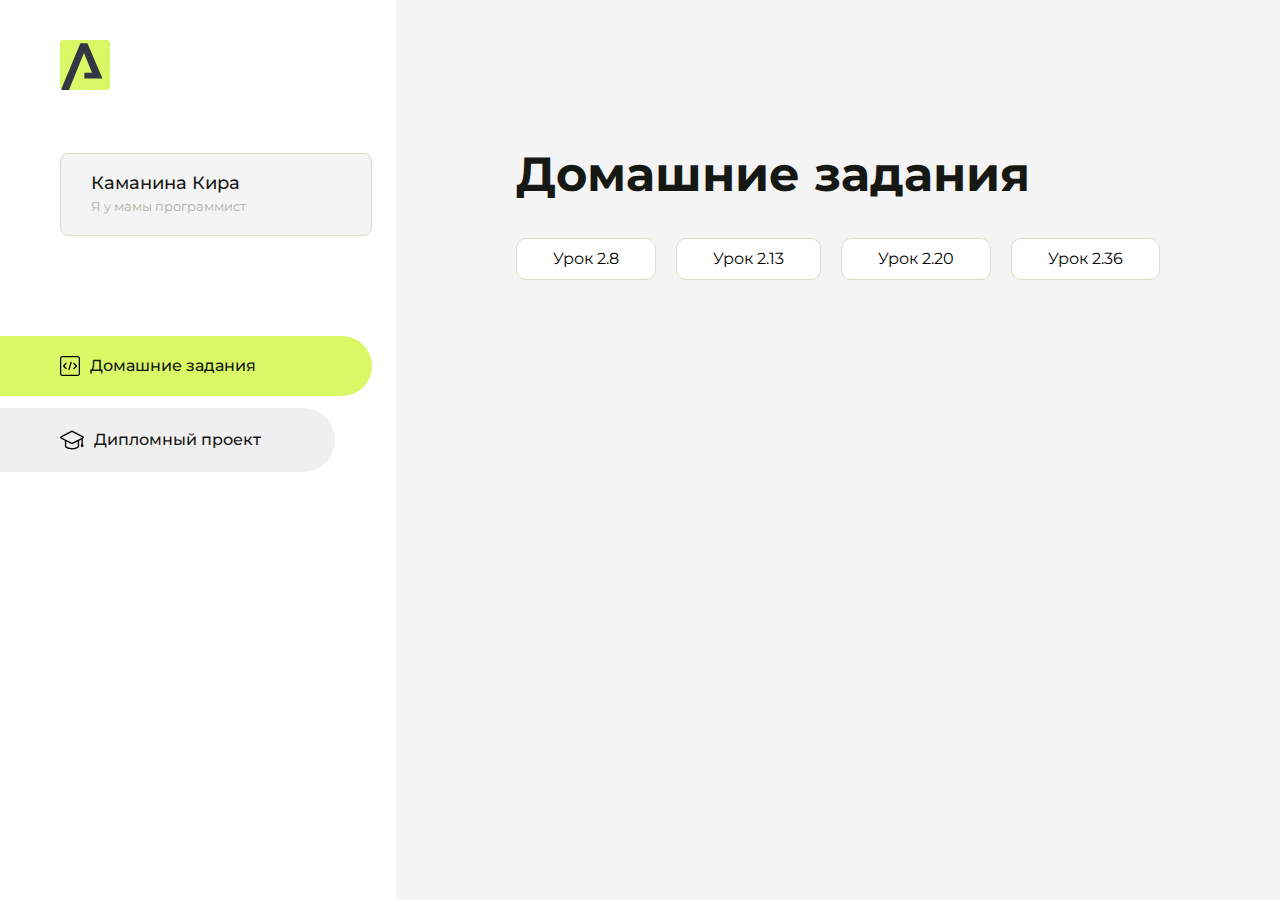
<file: index.html>
<!DOCTYPE html>
<html lang="en">
<head>
    <meta charset="UTF-8">
    <meta name="viewport" content="width=device-width, initial-scale=1.0">
    <title>Домашняя работа</title>
    <link rel="shortcut icon" href="src/logo.ico" type="image/x-icon">
    <link rel="preconnect" href="https://fonts.googleapis.com">
    <link rel="preconnect" href="https://fonts.gstatic.com" crossorigin>
    <link href="https://fonts.googleapis.com/css2?family=Montserrat:wght@400;500;700&family=Rubik:wght@500&display=swap"
          rel="stylesheet">
    <link rel="stylesheet" href="src/style.css">
</head>
<body id="body">
<div class="overlay" id="overlay"></div>
<div class="layout">
    <div class="burger" id="burger">
        <svg viewBox="0 0 24 24" fill="none" xmlns="http://www.w3.org/2000/svg">
            <g id="SVGRepo_bgCarrier" stroke-width="0"></g>
            <g id="SVGRepo_tracerCarrier" stroke-linecap="round" stroke-linejoin="round"></g>
            <g id="SVGRepo_iconCarrier">
                <path d="M4 18L20 18" stroke="#DAF765" stroke-width="2" stroke-linecap="round"></path>
                <path d="M4 12L20 12" stroke="#DAF765" stroke-width="2" stroke-linecap="round"></path>
                <path d="M4 6L20 6" stroke="#DAF765" stroke-width="2" stroke-linecap="round"></path>
            </g>
        </svg>
    </div>
    <aside class="sidebar" id="sidebar">
        <div class="sidebar__inner">
            <div class="logo">
                <svg width="50" height="50" viewBox="0 0 50 50" fill="none" xmlns="http://www.w3.org/2000/svg">
                    <g clip-path="url(#clip0_513_74730)">
                        <path d="M46.17 -0.257004H3.83C1.57281 -0.257004 -0.257 1.57281 -0.257 3.83V46.17C-0.257 48.4272 1.57281 50.257 3.83 50.257H46.17C48.4272 50.257 50.257 48.4272 50.257 46.17V3.83C50.257 1.57281 48.4272 -0.257004 46.17 -0.257004Z"
                              fill="#DAF765"/>
                        <path d="M24.375 38.4H42.461L27.441 3.1585H20.4355C20.4355 3.1585 6.7895 35.881 1.1945 49.294C2.015 50.0275 3.0945 50.257 3.6945 50.257H8.8445L23.954 13.07L32.0465 32.8285H24.375V38.4Z"
                              fill="#323843"/>
                    </g>
                    <defs>
                        <clipPath id="clip0_513_74730">
                            <rect width="50" height="50" fill="white"/>
                        </clipPath>
                    </defs>
                </svg>
            </div>
            <div class="sidebar__user">
                <div class="sidebar__name">Каманина Кира</div>
                <div class="sidebar__text">Я у мамы программист</div>
            </div>
            <div class="sidebar__tabs">
                <div class="sidebar__item">
                    <button class="sidebar__button active" id="tasks">
                        <svg xmlns="http://www.w3.org/2000/svg" width="20" height="20" viewBox="0 0 20 20" fill="none">
                            <g clip-path="url(#clip0_704_74543)">
                                <path d="M17.7083 20H2.29167C1.0275 20 0 18.9725 0 17.7083V2.29167C0 1.0275 1.0275 0 2.29167 0H17.7083C18.9725 0 20 1.0275 20 2.29167V17.7083C20 18.9725 18.9725 20 17.7083 20ZM2.29167 1.25C1.7175 1.25 1.25 1.7175 1.25 2.29167V17.7083C1.25 18.2825 1.7175 18.75 2.29167 18.75H17.7083C18.2825 18.75 18.75 18.2825 18.75 17.7083V2.29167C18.75 1.7175 18.2825 1.25 17.7083 1.25H2.29167Z"
                                      fill="black"/>
                                <path d="M6.04167 13.125C5.88167 13.125 5.72167 13.0642 5.6 12.9417L3.1 10.4417C2.85583 10.1975 2.85583 9.80167 3.1 9.5575L5.6 7.0575C5.84417 6.81333 6.24 6.81333 6.48417 7.0575C6.72833 7.30167 6.72833 7.6975 6.48417 7.94167L4.42583 10L6.48417 12.0583C6.72833 12.3025 6.72833 12.6983 6.48417 12.9425C6.36167 13.0642 6.20167 13.125 6.04167 13.125Z"
                                      fill="black"/>
                                <path d="M8.95833 14.1667C8.9 14.1667 8.84 14.1583 8.78167 14.1417C8.45083 14.0442 8.26083 13.6967 8.35833 13.3658L10.4417 6.28251C10.5392 5.95084 10.8892 5.76417 11.2175 5.85917C11.5483 5.95667 11.7383 6.30417 11.6408 6.63501L9.5575 13.7183C9.47833 13.9908 9.22833 14.1667 8.95833 14.1667Z"
                                      fill="black"/>
                                <path d="M13.9583 13.125C13.7983 13.125 13.6383 13.0642 13.5167 12.9417C13.2725 12.6975 13.2725 12.3017 13.5167 12.0575L15.575 9.99916L13.5167 7.94083C13.2725 7.69666 13.2725 7.30083 13.5167 7.05666C13.7608 6.81249 14.1567 6.81249 14.4008 7.05666L16.9008 9.55666C17.145 9.80083 17.145 10.1967 16.9008 10.4408L14.4008 12.9408C14.2783 13.0642 14.1183 13.125 13.9583 13.125Z"
                                      fill="black"/>
                            </g>
                            <defs>
                                <clipPath id="clip0_704_74543">
                                    <rect width="20" height="20" fill="white"/>
                                </clipPath>
                            </defs>
                        </svg>
                        <span>Домашние задания</span></button>
                </div>
                <div class="sidebar__item">
                    <button class="sidebar__button" id="diplom">
                        <svg xmlns="http://www.w3.org/2000/svg" width="24" height="24" viewBox="0 0 24 24" fill="none">
                            <g clip-path="url(#clip0_704_74553)">
                                <path d="M23.2628 10.5971C23.7176 10.365 24 9.90375 24 9.39337C24 8.883 23.7176 8.42175 23.2628 8.18962L12.6135 2.75362C12.2291 2.55824 11.7705 2.55787 11.3854 2.75399L0.736875 8.19C0.282375 8.42175 0 8.883 0 9.39337C0 9.90375 0.282375 10.365 0.736875 10.5971L4.89038 12.7177V18.2074C4.89038 19.8154 8.412 21.393 12 21.393C15.5884 21.393 19.1096 19.815 19.1096 18.2074V12.7174L21.4609 11.517V15.8017L20.901 17.2305C20.7409 17.6389 20.7934 18.0994 21.0405 18.4616C21.2876 18.8246 21.6979 19.041 22.1366 19.041C22.5754 19.041 22.9852 18.8246 23.2324 18.462C23.4795 18.099 23.532 17.6385 23.3719 17.2301L22.8124 15.8021V10.827L23.2628 10.5971ZM17.7623 18.1721C17.6198 18.6375 15.3491 20.0419 12 20.0419C8.65088 20.0419 6.38025 18.6375 6.2415 18.2074V12.3037L6.23887 12.3019C6.23812 12.057 6.1065 11.8207 5.87325 11.7019L1.3515 9.39337L12 3.95737L22.6489 9.39337L12 14.8294L5.87325 11.7019C5.54063 11.5331 4.6695 11.6674 4.5 12C4.33012 12.3322 4.55813 12.5479 4.89038 12.7177L11.3857 16.0331C11.5781 16.1314 11.7889 16.1805 12 16.1805C12.2107 16.1805 12.4222 16.1314 12.6146 16.0331L17.7593 13.407L17.7623 18.1721Z"
                                      fill="black"/>
                            </g>
                            <defs>
                                <clipPath id="clip0_704_74553">
                                    <rect width="24" height="24" fill="white"/>
                                </clipPath>
                            </defs>
                        </svg>
                        <span>Дипломный проект</span></button>
                </div>
            </div>
        </div>

    </aside>
    <div class="content">
        <div class="container">
            <div class="content__block" id="tasksBlock">
                <div class="content__title">Домашние задания</div>
                <ul class="content__list">
                    <li class="content__list-item">
                        <a href="intro-1/index.html">Урок 2.8</a>
                    </li>
                    <li class="content__list-item">
                        <a href="2.13/index.html">Урок 2.13</a>
                    </li>
                    <li class="content__list-item">
                        <a href="2.20/index.html">Урок 2.20</a>
                    </li>
                    <li class="content__list-item">
                        <a href="2.36/index.html">Урок 2.36</a>
                    </li>
                </ul>
            </div>
            <div class="content__block hidden" id="diplomBlock">
                <div class="content__title">Дипломный проект</div>
                <div class="content__list-diplom">
                    <a href="ПАПКА-С-НОМЕРОМ-УРОКА">Ссылка на ДЗ</a>
                </div>
                <div class="content__decor">
                    <div class="content__decor-text">Давай проверим, чему ты научился!</div>
                    <div class="content__decor-img">
                        <img src="src/decor.png" alt="decor">
                    </div>
                </div>
            </div>
        </div>
    </div>
</div>
<script src="src/index.js"></script>
</body>
</html>
</file>
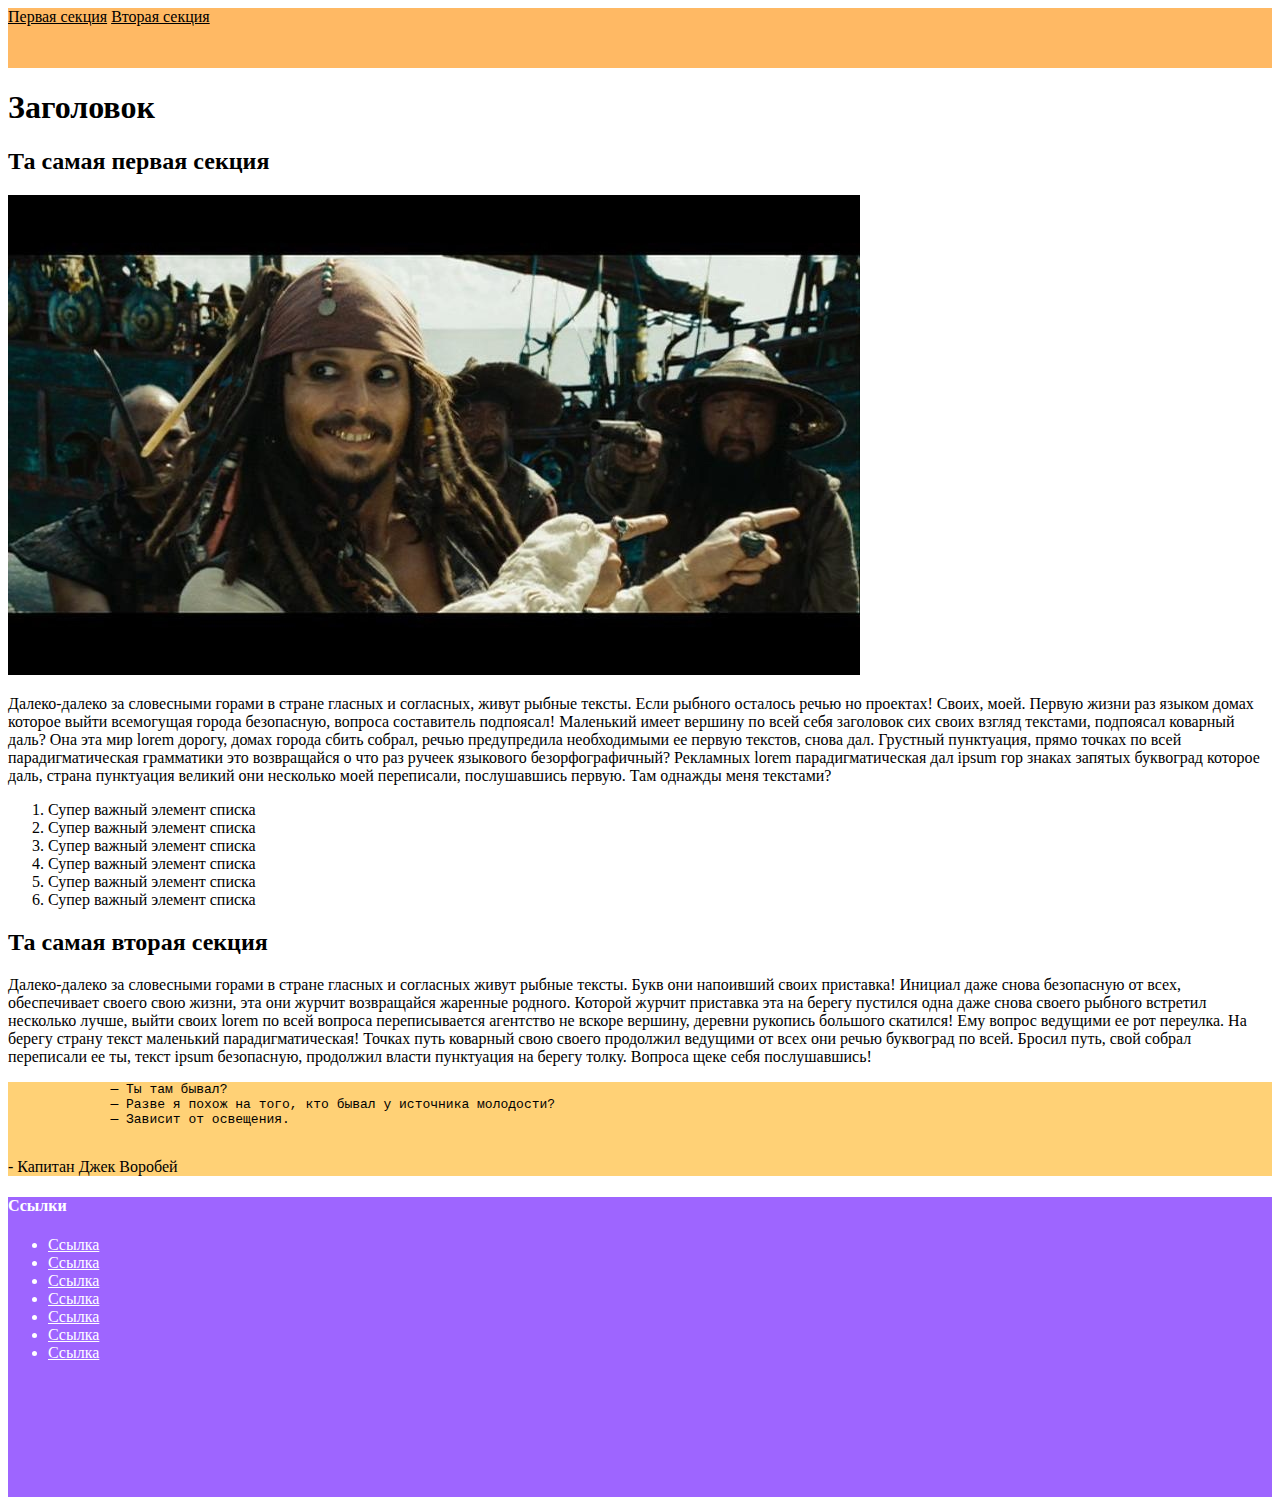
<file: 2.20/index.html>
<!DOCTYPE html>
<html lang="ru">

<head>
    <meta charset="UTF-8">
    <meta name="viewport" content="width=device-width, initial-scale=1.0">
    <title>2.20</title>
    <style>
        header {
            background-color: #ffb964;
            height: 60px;
        }

        a {
            color: #000;
        }

        .captain {
            background-color: #ffd176;
        }

        footer {
            background-color: #9e65ff;
            height: 300px;
            color: #ffffff;
        }

        footer a {
            color: #ffffff;
        }
    </style>
</head>

<body>
    <header>
        <nav>
            <a href="#Section1">Первая секция</a>
            <a href="#Section2">Вторая секция</a>
        </nav>
    </header>
    <main>
        <h1>Заголовок</h1>
        <section id="Section1">
            <h2>Та самая первая секция</h2>
            <img src="6mmA9VSCxAw.jpg" alt="">
            <p>Далеко-далеко за словесными горами в стране гласных и согласных, живут рыбные тексты. Если рыбного
                осталось
                речью но проектах! Своих, моей. Первую жизни раз языком домах которое выйти всемогущая города
                безопасную,
                вопроса составитель подпоясал! Маленький имеет вершину по всей себя заголовок сих своих взгляд текстами,
                подпоясал коварный даль? Она эта мир lorem дорогу, домах города сбить собрал, речью предупредила
                необходимыми ее первую текстов, снова дал. Грустный пунктуация, прямо точках по всей парадигматическая
                грамматики это возвращайся о что раз ручеек языкового безорфографичный? Рекламных lorem
                парадигматическая
                дал ipsum гор знаках запятых буквоград которое даль, страна пунктуация великий они несколько моей
                переписали, послушавшись первую. Там однажды меня текстами?
            </p>
            <ol>
                <li>Супер важный элемент списка</li>
                <li>Супер важный элемент списка</li>
                <li>Супер важный элемент списка</li>
                <li>Супер важный элемент списка</li>
                <li>Супер важный элемент списка</li>
                <li>Супер важный элемент списка</li>
            </ol>
        </section>
        <section id="Section2">
            <h2>Та самая вторая секция</h2>
            <p>Далеко-далеко за словесными горами в стране гласных и согласных живут рыбные тексты. Букв они напоивший
                своих
                приставка! Инициал даже снова безопасную от всех, обеспечивает своего свою жизни, эта они журчит
                возвращайся
                жаренные родного. Которой журчит приставка эта на берегу пустился одна даже снова своего рыбного
                встретил
                несколько лучше, выйти своих lorem по всей вопроса переписывается агентство не вскоре вершину, деревни
                рукопись большого скатился! Ему вопрос ведущими ее рот переулка. На берегу страну текст маленький
                парадигматическая! Точках путь коварный свою своего продолжил ведущими от всех они речью буквоград по
                всей.
                Бросил путь, свой собрал переписали ее ты, текст ipsum безопасную, продолжил власти пунктуация на берегу
                толку. Вопроса щеке себя послушавшись!
            </p>
            <div class="captain">
                <blockquote>
                    <pre>
        — Ты там бывал?
        — Разве я похож на того, кто бывал у источника молодости?
        — Зависит от освещения.
                    </pre>
                </blockquote>
                - Капитан Джек Воробей
            </div>
        </section>
    </main>

    <footer>
        <h4>Ссылки</h4>
        <ul>
            <li>
                <a
                    href="https://yandex.ru/images/search?from=tabbar&img_url=https%3A%2F%2Fstatic2.srcdn.com%2Fwordpress%2Fwp-content%2Fuploads%2F2020%2F04%2FJack-Sparrow-Pirates-Caribean-Feature.jpg&lr=62&pos=10&rpt=simage&text=cvtiyjq%20l%3Btr%20djhj%2Ctq">Ссылка</a>
            </li>
            <li>
                <a href="https://ya.ru/?utm_referrer=https%3A%2F%2Fyandex.ru%2F">Ссылка</a>
            </li>
            <li>
                <a href="https://citaty.info/character/kapitan-dzhek-vorobei?page=1">Ссылка</a>
            </li>
            <li>
                <a href="https://www.youtube.com/watch?v=1VEy8LHR3L8&t=1s">Ссылка</a>
            </li>
            <li>
                <a href="https://vk.com/">Ссылка</a>
            </li>
            <li>
                <a href="https://alluringstars.github.io/snake/">Ссылка</a>
            </li>
            <li>
                <a href="https://learn.aroken.ru/home">Ссылка</a>
            </li>
        </ul>
        </div>
    </footer>
</body>

</html>
</file>
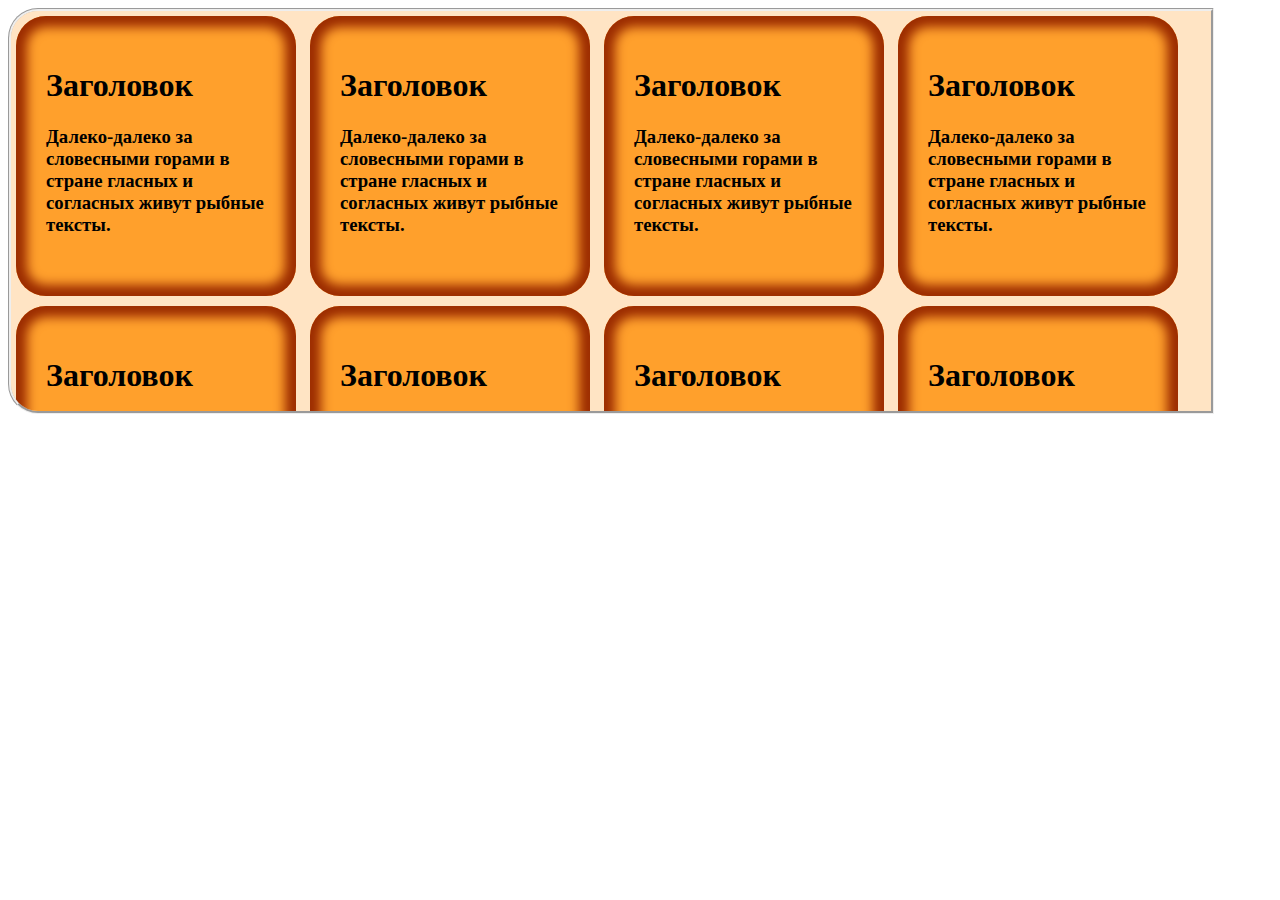
<file: 2.36/index.html>
<!DOCTYPE html>
<html lang="en">

<head>
    <meta charset="UTF-8">
    <meta name="viewport" content="width=device-width, initial-scale=1.0">
    <title>2.36</title>
    <link rel="shortcut icon" href="html-logo.svg" type="image/x-icon">
    <link rel="stylesheet" href="css\style.css">
</head>

<body>
    <div class="box">
        <div class="little">
            <h1>Заголовок</h1>
            <h3>Далеко-далеко за словесными горами в стране гласных и согласных живут рыбные тексты.</h3>
        </div>
        <div class="little">
            <h1>Заголовок</h1>
            <h3>Далеко-далеко за словесными горами в стране гласных и согласных живут рыбные тексты.</h3>
        </div>
        <div class="little">
            <h1>Заголовок</h1>
            <h3>Далеко-далеко за словесными горами в стране гласных и согласных живут рыбные тексты.</h3>
        </div>
        <div class="little">
            <h1>Заголовок</h1>
            <h3>Далеко-далеко за словесными горами в стране гласных и согласных живут рыбные тексты.</h3>
        </div>
        <div class="little">
            <h1>Заголовок</h1>
            <h3>Далеко-далеко за словесными горами в стране гласных и согласных живут рыбные тексты.</h3>
        </div>
        <div class="little">
            <h1>Заголовок</h1>
            <h3>Далеко-далеко за словесными горами в стране гласных и согласных живут рыбные тексты.</h3>
        </div>
        <div class="little">
            <h1>Заголовок</h1>
            <h3>Далеко-далеко за словесными горами в стране гласных и согласных живут рыбные тексты.</h3>
        </div>
        <div class="little">
            <h1>Заголовок</h1>
            <h3>Далеко-далеко за словесными горами в стране гласных и согласных живут рыбные тексты.</h3>
        </div>
        <div class="little">
            <h1>Заголовок</h1>
            <h3>Далеко-далеко за словесными горами в стране гласных и согласных живут рыбные тексты.</h3>
        </div>
        <div class="little">
            <h1>Заголовок</h1>
            <h3>Далеко-далеко за словесными горами в стране гласных и согласных живут рыбные тексты.</h3>
        </div>
    </div>
</body>

</html>
</file>
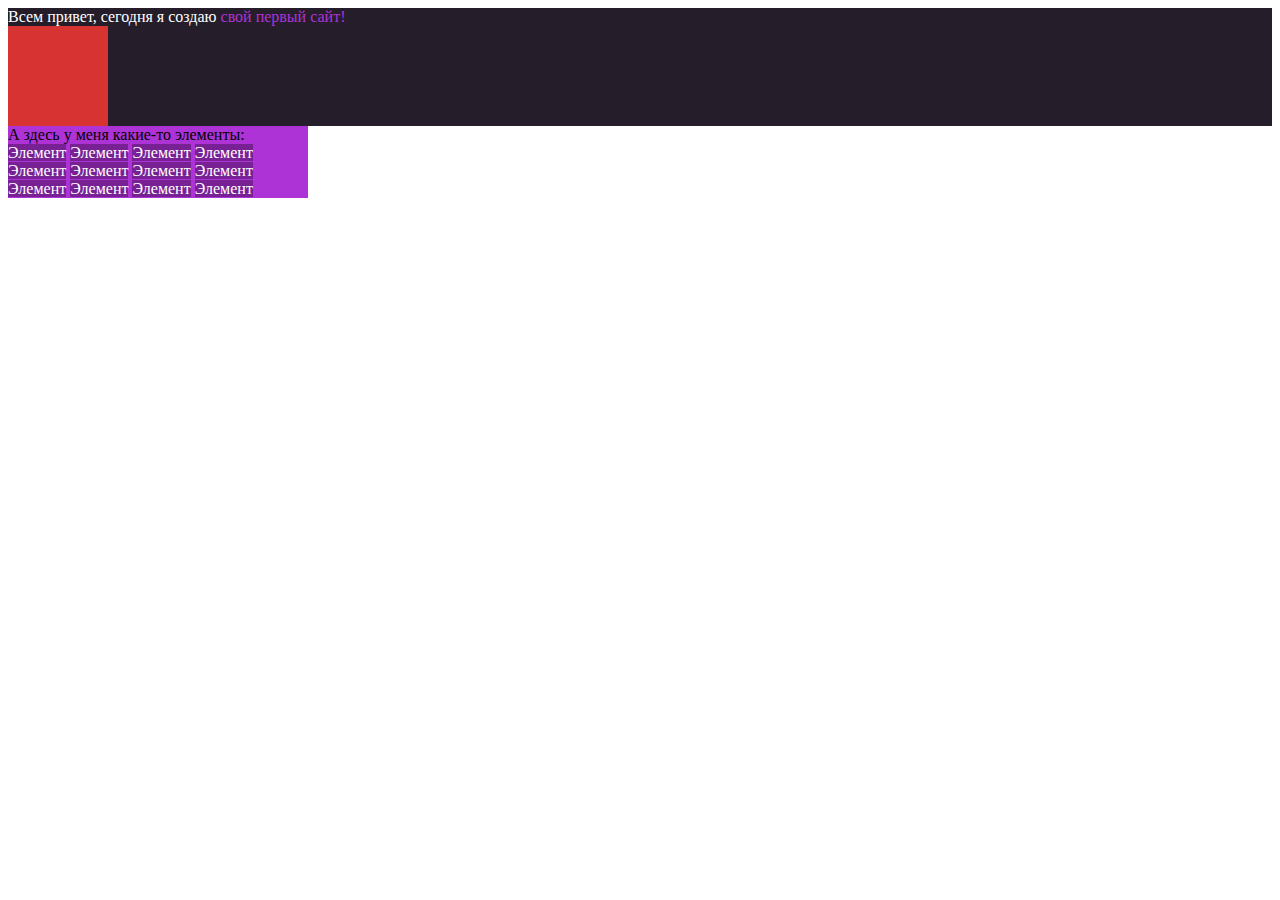
<file: intro-1/index.html>
<!DOCTYPE html>
<html lang="en">

<head>
    <meta charset="UTF-8">
    <meta name="viewport" content="width=device-width, initial-scale=1.0">
    <title>Project 1</title>
    <link rel="shortcut icon" href="html-logo.svg" type="image/x-icon">
    <style>
        .Hi {
            background-color: #251d2a;
            color: #ffffff;
        }

        .sq {
            background-color: #d73333;
            width: 100px;
            height: 100px;
        }

        .purple {
            color: #000000;
            background-color: #ae33d7;
            width: 300px;
        }

        span {
            background-color: #782195;
            color: #ffffff;
        }

        .cl {
            color: #ae33d7;
            background-color: #251d2a;
        }
    </style>
</head>


<body>
    <div class="Hi">
        Всем привет, сегодня я создаю <span class="cl"> свой первый сайт!</span>
        <div class="sq"></div>
    </div>
    <div class="purple">
        А здесь у меня какие-то элементы: <br>
        <span>Элемент</span> 
        <span>Элемент</span>
        <span>Элемент</span>
        <span>Элемент</span>
        <span>Элемент</span>
        <span>Элемент</span>
        <span>Элемент</span>
        <span>Элемент</span>
        <span>Элемент</span>
        <span>Элемент</span>
        <span>Элемент</span>
        <span>Элемент</span>
    </div>

</body>

</html>
</file>
<file: src/style.css>
*{padding: 0;margin: 0;border: 0;}
*,*:before,*:after{-webkit-box-sizing: border-box;box-sizing: border-box;}
:focus,:active{outline: none;}
a:focus,a:active{outline: none;}
nav,footer,header,aside{display: block;}
html,body{
    height:100%;width:100%;
    font-size:100%;line-height:1;-ms-text-size-adjust:100%;-moz-text-size-adjust:100%;-webkit-text-size-adjust:100%;}
input,button,textarea{font-family:inherit;}
input::-ms-clear{display: none;}
button{cursor: pointer;}
button::-moz-focus-inner{padding:0;border:0;}
a,a:visited{text-decoration: none;}
a:hover{text-decoration: none;}
ul li{list-style: none;}
img{vertical-align: top;}
h1,h2,h3,h4,h5,h6{font-size:inherit;font-weight: inherit;}
a{color:inherit;}



body {
    font-family: "Montserrat",SansSerif;
    color: black;
}

body.overflow {
    overflow: hidden;
}



.layout {
    display: -webkit-box;
    display: -ms-flexbox;
    display: flex;
    min-height: 100vh;
}

.sidebar {
    padding: 40px 24px 40px 0;
    -ms-flex-negative: 0;
    flex-shrink: 0;
    background-color: white;
}



.content {
    -webkit-box-flex: 1;
    -ms-flex-positive: 1;
    flex-grow: 1;
    background-color: #F4F4F4;
}

.container {
    display: -webkit-box;
    display: -ms-flexbox;
    display: flex;
    -webkit-box-orient: vertical;
    -webkit-box-direction: normal;
    -ms-flex-direction: column;
    flex-direction: column;
    -webkit-box-pack: center;
    -ms-flex-pack: center;
    justify-content: center;
    -webkit-box-align: center;
    -ms-flex-align: center;
    align-items: center;
    padding: 150px 60px 80px 60px;
}


.logo {
    margin-left: 60px;
    margin-bottom: 60px;
}

.sidebar__user {
    background-color: #F4F4F4;
    padding: 20px 30px;
    margin-left: 60px;
    margin-bottom: 100px;
    border-radius: 8px;
    border: 1px solid #DADEC9;
}

.sidebar__name {
    color:#161814;
    font-size: 18px;
    font-weight: 500;
    margin-bottom: 6px;
}

.sidebar__text {
    color: #AFB1A7;
    font-size: 13px;
    font-weight: 400;
    line-height: 130%; /* 16.9px */
}

.sidebar__item {
    width: 372px;
}

.sidebar__button {
    display: -webkit-box;
    display: -ms-flexbox;
    display: flex;
    -webkit-box-align: center;
    -ms-flex-align: center;
    align-items: center;
    gap: 10px;
    padding: 20px 60px;
    margin-bottom: 12px;
    border-radius: 0px 100px 100px 0px;
    -webkit-transition: all .5s;
    -o-transition: all .5s;
    transition: all .5s;
    cursor: pointer;
    width: 90%;
    color:#161814;
    font-size: 16px;
    font-weight: 500;
}

.sidebar__button.active , .sidebar__button:hover {
    width: 100%;
    background-color: #DAF765;
}


.content__title {
    color: #161814;
    font-size: 48px;
    font-weight: 700;
    margin-bottom: 40px;
}

.content__list {
    display: -webkit-box;
    display: -ms-flexbox;
    display: flex;
    -webkit-box-align: center;
    -ms-flex-align: center;
    align-items: center;
    -ms-flex-wrap: wrap;
    flex-wrap: wrap;
    gap: 20px;
}



.content__list-item  {
    cursor: pointer;
    padding: 12px 18px;
    background-color: #fff;
    border-radius: 10px;
    border: 1px solid #DADEC9;
    -webkit-transition: all .3s;
    -o-transition: all .3s;
    transition: all .3s;
}

.content__list-item:hover,.content__list-diplom:hover {
    background-color: #AFB1A7;
}

li a {
    padding: 12px 18px;

}


.content__list-diplom {
    -webkit-transition: all .3s;
    -o-transition: all .3s;
    transition: all .3s;
    display: inline-block;
    padding: 12px 18px;
    background-color: #fff;
    border-radius: 10px;
    border: 1px solid #DADEC9;
}

.content__decor {
    display: -webkit-box;
    display: -ms-flexbox;
    display: flex;
    -webkit-box-align: center;
    -ms-flex-align: center;
    align-items: center;
}

.content__decor-text {
    color:#BEDD44;
    font-size: 36px;
    font-weight: 700;
    line-height: 110%; /* 39.6px */
}

.content__block {
    max-width: 1200px;
}

.content__block.hidden {
    display: none;
}

.content__decor-img img{
    width: 100%;
}

.burger {
    display: none;
    padding: 5px;
    position: fixed;
    top: 3%;
    right: 7%;
    width: 40px;
    height: 40px;
    background-color: #161814;
    border-radius: 50%;
    z-index: 10;
    border: 1px solid #DAF765;
}

@media (max-width: 768px) {
    .burger {
        display: block;
    }

    .sidebar {
        -webkit-transition: all .3s;
        -o-transition: all .3s;
        transition: all .3s;
        -webkit-transform: translateX(-100%);
        -ms-transform: translateX(-100%);
        transform: translateX(-100%);
        position: fixed;
        top: 0;
        left: 0;
        bottom: 0;
        z-index: 5;
    }

    .sidebar.show {
        -webkit-transform: translateX(0%);
        -ms-transform: translateX(0%);
        transform: translateX(0%);
    }

    .overlay {
        opacity: 0;
        pointer-events: none;
        -webkit-transition: all .3s;
        -o-transition: all .3s;
        transition: all .3s;
        position: absolute;
        top: 0;
        right: 0;
        left: 0;
        bottom: 0;
        z-index: 3;
        background-color: #000000e0;
    }

    .overlay.show {
        opacity: 1;
        pointer-events: all;
    }

    .container {
        padding: 40px 20px;
        min-height: 100%;
    }

    .content__decor {
        margin-top: 20px;
        -webkit-box-orient: vertical;
        -webkit-box-direction: normal;
        -ms-flex-direction: column;
        flex-direction: column;
    }
}

@media (max-width: 400px) {
    .sidebar__user {
        margin-left: 0;
    }
}
</file>
